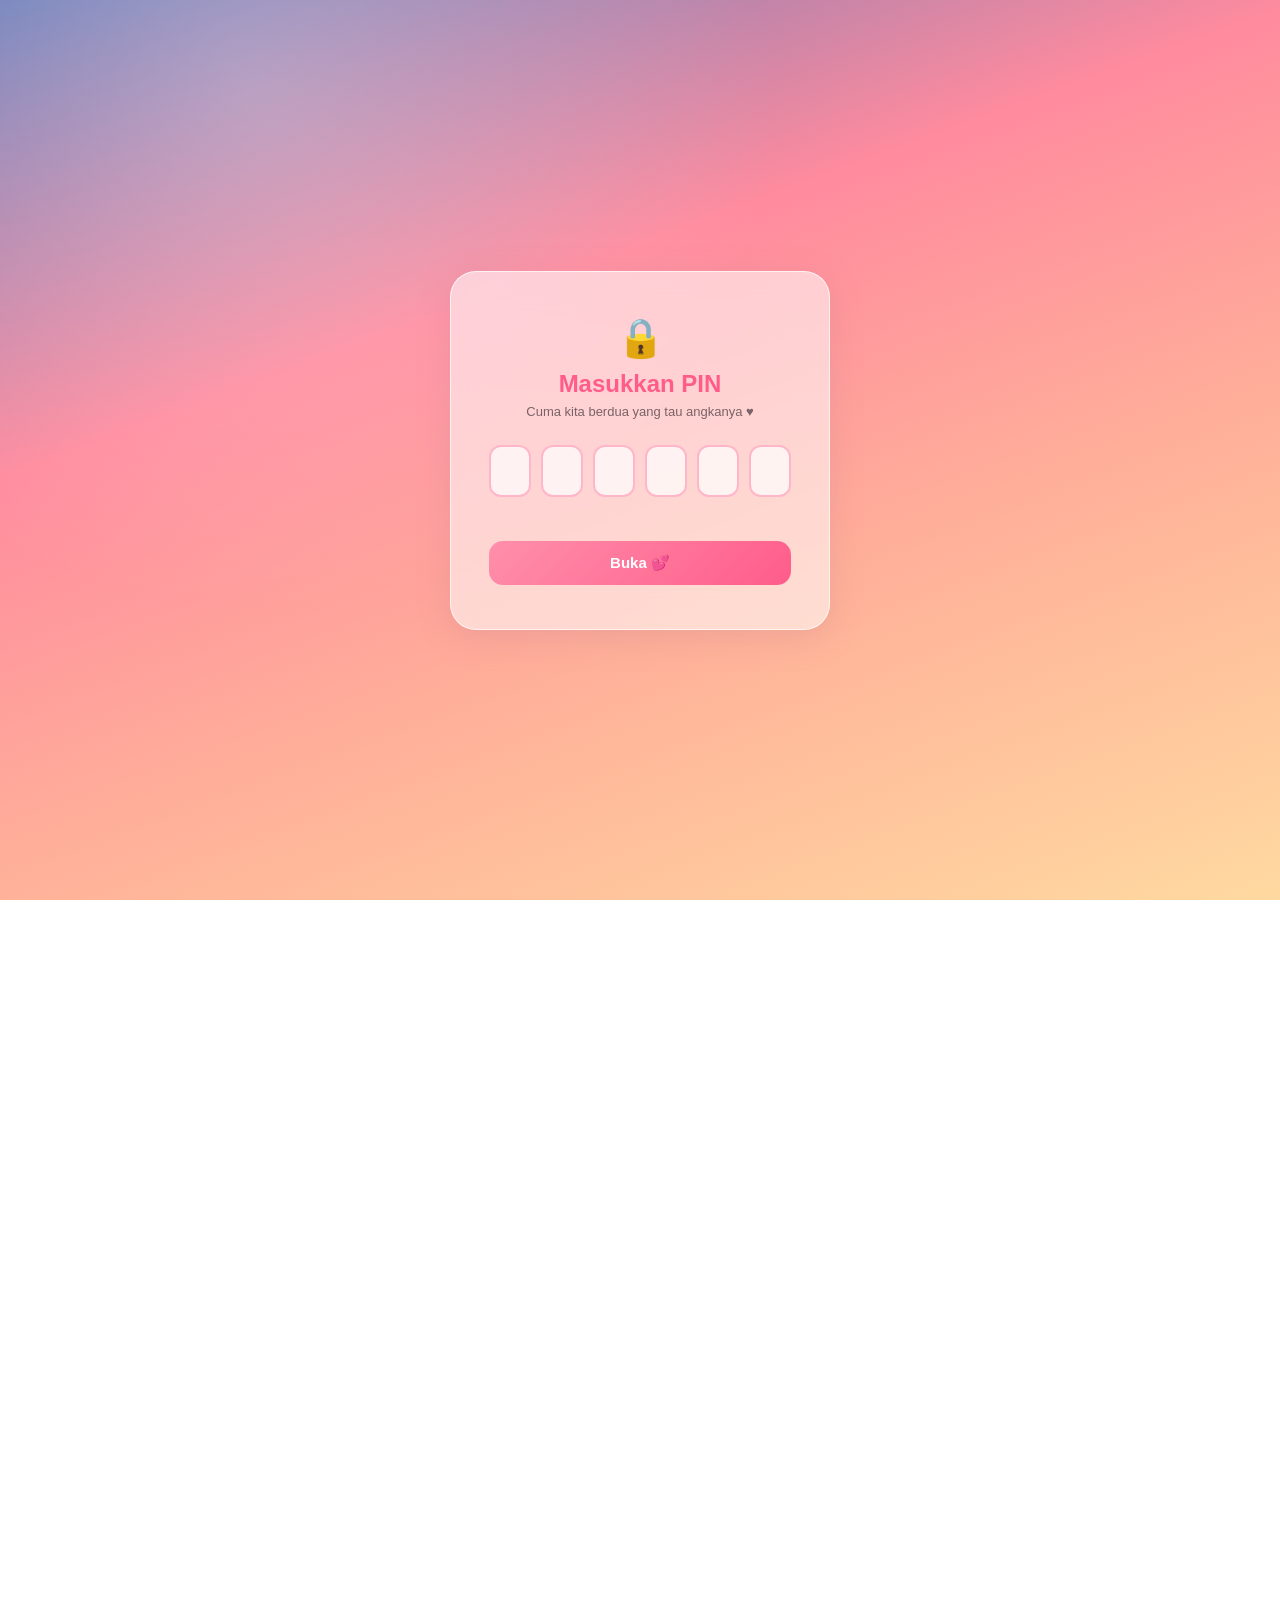
<file: index.html>
<!DOCTYPE html>
<html lang="id">
<head>
<meta charset="UTF-8">
<meta name="viewport" content="width=device-width, initial-scale=1.0">
<title>Selamat Pagi, Sayang ♥</title>
<link rel="stylesheet" href="css/style.css">
</head>
<body>

  <!-- SVG clipPath hati: pakai objectBoundingBox supaya bentuk hati
       otomatis menyesuaikan ukuran kotak foto di layar berapa pun
       (ini yang memperbaiki foto yang kepotong/gepeng di HP) -->
  <svg width="0" height="0" style="position:absolute">
    <defs>
      <clipPath id="heartClip" clipPathUnits="objectBoundingBox">
        <path d="M0.5,1 C0.0625,0.6667 0,0.3333 0.1667,0.1429
                 C0.2917,0 0.4583,0.0476 0.5,0.2381
                 C0.5417,0.0476 0.7083,0 0.8333,0.1429
                 C1,0.3333 0.9375,0.6667 0.5,1 Z" />
      </clipPath>
    </defs>
  </svg>

  <!-- Kelopak & hati yang beterbangan (dibuat otomatis lewat JS, selalu tampil di semua layar) -->
  <div class="floating-layer" id="floatingLayer"></div>

  <!-- ===================== FRAGMENT 1: LAYAR PIN ===================== -->
  <div class="fragment-screen" id="pinScreen">
    <div class="lock-card">
      <div class="lock-icon">🔒</div>
      <h2>Masukkan PIN</h2>
      <p class="lock-hint">Cuma kita berdua yang tau angkanya ♥</p>

      <div class="pin-boxes" id="pinBoxes">
        <input type="tel" maxlength="1" class="pin-box" data-index="0">
        <input type="tel" maxlength="1" class="pin-box" data-index="1">
        <input type="tel" maxlength="1" class="pin-box" data-index="2">
        <input type="tel" maxlength="1" class="pin-box" data-index="3">
        <input type="tel" maxlength="1" class="pin-box" data-index="4">
        <input type="tel" maxlength="1" class="pin-box" data-index="5">
      </div>

      <p class="pin-error" id="pinError">PIN salah, coba lagi ya~</p>
      <button class="pin-submit" id="pinSubmit">Buka 💕</button>
    </div>
  </div>

  <!-- ===================== FRAGMENT 2: LAYAR KOTAK HADIAH ===================== -->
  <div class="fragment-screen hidden" id="giftScreen">
    <div class="gift-card">
      <h2>Ada kejutan untukmu!</h2>
      <p class="gift-hint">Klik kotaknya ya ♥</p>

      <div class="gift-box" id="giftBox">
        <div class="gift-lid"></div>
        <div class="gift-body">🎁</div>
        <div class="gift-sparkle s1">✦</div>
        <div class="gift-sparkle s2">✧</div>
        <div class="gift-sparkle s3">✦</div>
      </div>

      <p class="gift-caption" id="giftCaption">klik di sini</p>
    </div>
  </div>

  <!-- ===================== FRAGMENT 3: WEBSITE UTAMA ===================== -->
  <div class="fragment-screen hidden" id="mainSite">

  <!-- NAVBAR -->
  <header class="navbar">
    <div class="nav-home">🏠</div>
    <nav class="nav-links">
      <a href="#beranda" class="active">Beranda</a>
      <a href="#pesan">Pesan</a>
      <a href="#buket">Buket</a>
      <a href="#galeri">Galeri</a>
      <a href="#kenangan">Kenangan</a>
      <a href="#tentang">Tentang Kita</a>
    </nav>
    <div class="nav-heart">♥</div>
  </header>

  <!-- WIDGET WAKTU -->
  <div class="weather-widget">
    <div class="weather-icon">☀️</div>
    <div class="weather-text">
      <div class="time" id="clock">07:30 AM</div>
      <div class="date" id="dateDisplay">Selasa, 21 Juli 2025</div>
    </div>
  </div>

  <!-- KONTEN UTAMA -->
  <main class="hero" id="beranda">

    <!-- Kartu pesan pagi -->
    <section class="message-card">
      <h1 class="greeting">Selamat Pagi,</h1>
      <h1 class="greeting highlight">Sayang <span class="heart-outline">♡</span></h1>

      <p class="typing-line"><span id="typingText"></span><span class="cursor">|</span></p>

      <p class="body-text">
        Jangan lupa sarapan, jaga kesehatan,
        dan tetap semangat menjalani aktivitas hari ini.
        Aku selalu mendoakan yang terbaik untukmu.
      </p>

      <p class="love-text">I love you today, tomorrow, and forever. ❤️</p>
    </section>

    <!-- Foto berbentuk hati + kotak terima kasih -->
    <section class="photo-section" id="galeri">
      <div class="heart-frame">
        <img src="assets/images/couple.jpg" alt="Foto Kita" id="mainPhoto"
             onerror="this.onerror=null;this.src='assets/images/placeholder.svg';">
      </div>

      <div class="thanks-box" id="tentang">
        <h3>Terima kasih ~♥</h3>
        <p>sudah menjadi bagian terindah dalam hidupku. Aku bersyukur memiliki kamu. 🥰</p>
        <div class="envelope" id="envelopeBtn" title="Klik amplopnya!">
          <div class="envelope-body">
            <div class="envelope-flap"></div>
            <div class="envelope-letter">♥</div>
          </div>
        </div>
      </div>
    </section>
  </main>

  <!-- ===================== BUKET BUNGA DIGITAL ===================== -->
  <!-- GANTI DI SINI: teks di data-message tiap bunga bisa kamu ubah bebas -->
  <section class="bouquet-section" id="buket">
    <h2 class="bouquet-title">Buket Bunga Untukmu 💐</h2>
    <p class="bouquet-hint">Klik setiap bunga, setiap tangkai punya pesan sendiri ♥</p>

    <div class="bouquet-card">
      <div class="bouquet-flowers" id="bouquetFlowers">
        <span class="flower" data-message="Kamu adalah alasan aku selalu tersenyum setiap hari.">🌷</span>
        <span class="flower" data-message="Terima kasih sudah selalu sabar menghadapiku.">🌹</span>
        <span class="flower" data-message="Aku bersyukur punya kamu di hidupku.">🌻</span>
        <span class="flower" data-message="Semoga kita selalu bersama, sampai kapanpun.">🌼</span>
        <span class="flower" data-message="Kamu itu spesial, jangan pernah lupa itu ya.">🌺</span>
        <span class="flower" data-message="Aku sayang kamu, hari ini dan seterusnya.">💐</span>
        <span class="flower" data-message="Terima kasih sudah jadi tempat pulang ternyaman.">🥀</span>
        <span class="flower" data-message="Setiap detik bareng kamu itu berharga buatku.">🌸</span>
      </div>
      <div class="bouquet-ribbon">🎀 <span>Dirangkai khusus untukmu</span> 🎀</div>
    </div>
  </section>

  <!-- FOOTER / BOTTOM BAR -->
  <footer class="bottom-bar" id="kenangan">

    <!-- Music Player -->
    <div class="music-player">
      <div class="vinyl" id="vinyl">
        <div class="vinyl-hole"></div>
      </div>
      <div class="music-info">
        <div class="music-title" id="musicTitle">You Are The Reason</div>
        <div class="music-artist" id="musicArtist">Calum Scott</div>
        <div class="progress-wrap">
          <input type="range" id="progressBar" value="0" min="0" max="100" step="0.1">
        </div>
        <div class="music-controls">
          <span id="currentTime">00:00</span>
          <div class="control-buttons">
            <button id="prevBtn">⏮</button>
            <button id="playBtn">▶</button>
            <button id="nextBtn">⏭</button>
          </div>
          <span id="durationTime">00:00</span>
        </div>
      </div>
      <div class="music-heart">♥</div>
    </div>

    <!-- Pesan "Pesan" section anchor -->
    <div id="pesan" style="display:none"></div>

    <!-- Timer bersama -->
    <div class="timer-box">
      <p class="timer-label">Sudah bersama selama</p>
      <div class="timer-values">
        <div class="timer-unit"><span id="days">000</span><small>Hari</small></div>
        <div class="timer-unit"><span id="hours">00</span><small>Jam</small></div>
        <div class="timer-unit"><span id="minutes">00</span><small>Menit</small></div>
        <div class="timer-unit"><span id="seconds">00</span><small>Detik</small></div>
      </div>
    </div>

    <!-- Tombol Pesan Rahasia -->
    <button class="secret-btn" id="secretBtn">
      <span class="secret-icon">♥</span>
      <span class="secret-text">
        <strong>Buka Pesan Rahasia</strong>
        <small>klik di sini</small>
      </span>
      <span class="secret-arrow">→</span>
    </button>
  </footer>

  <p class="footer-quote">✦ Terima kasih telah hadir dan menjadi alasan aku tersenyum setiap hari ♡ ✦</p>

  <!-- MODAL PESAN RAHASIA -->
  <div class="modal-overlay" id="secretModal">
    <div class="modal-box">
      <button class="modal-close" id="closeModal">&times;</button>
      <h2>Pesan Rahasia 💌</h2>
      <p id="secretMessage">
        Tulis pesan rahasiamu di sini... Ganti teks ini di file js/script.js
        pada bagian SECRET_MESSAGE ya!
      </p>
    </div>
  </div>

  <!-- Audio Player (ganti sumbernya di assets/music) -->
  <audio id="audioPlayer" src="assets/music/song.mp3" preload="metadata" loop></audio>

  </div> <!-- /#mainSite (Fragment 3) -->

  <script src="js/script.js"></script>
</body>
</html>
</file>
<file: css/style.css>
/* ============================================
   SELAMAT PAGI SAYANG - Romantic Website
   ============================================ */

:root{
  --pink-1:#ffe3ec;
  --pink-2:#ffb6c9;
  --pink-3:#ff8fab;
  --pink-4:#ff5c8a;
  --sunset-1:#ffd9a0;
  --sunset-2:#ffb199;
  --sunset-3:#ff8b9e;
  --sunset-4:#6b7bb8;
  --glass-bg:rgba(255,255,255,0.55);
  --glass-border:rgba(255,255,255,0.7);
  --text-dark:#4a3b3f;
  --text-soft:#7a6367;
  --shadow-soft:0 8px 32px rgba(190,120,140,0.25);
  --radius:26px;
}

*{margin:0;padding:0;box-sizing:border-box;}

html,body{
  height:100%;
  font-family:'Segoe UI', 'Poppins', sans-serif;
  color:var(--text-dark);
  overflow-x:hidden;
}

body{
  min-height:100vh;
  min-height:100dvh;
  background:
    radial-gradient(circle at 20% 10%, rgba(255,255,255,0.25), transparent 40%),
    linear-gradient(160deg, var(--sunset-4) 0%, var(--sunset-3) 35%, var(--sunset-2) 65%, var(--sunset-1) 100%);
  background-attachment:fixed;
  position:relative;
  padding-bottom:40px;
  width:100%;
}

/* Ganti dengan foto latar sendiri: taruh file di assets/images/background.jpg
   lalu hapus komentar baris di bawah pada class body dan tambahkan:
   background-image:url('../assets/images/background.jpg');
*/

/* ===================== FRAGMENT SCREENS (PIN / HADIAH / SITE) ===================== */
.fragment-screen{
  position:relative;
  z-index:5;
  min-height:100vh;
  min-height:100dvh;
  display:flex;
  align-items:center;
  justify-content:center;
  padding:24px;
  animation:fragmentIn .6s ease;
}
.fragment-screen.hidden{display:none;}
#mainSite.fragment-screen{
  display:block;
  min-height:auto;
  padding:0;
  animation:none;
}
@keyframes fragmentIn{
  from{opacity:0;transform:scale(.97);}
  to{opacity:1;transform:scale(1);}
}

/* ----- Layar PIN ----- */
.lock-card{
  background:var(--glass-bg);
  backdrop-filter:blur(16px);
  border:1px solid var(--glass-border);
  border-radius:var(--radius);
  padding:44px 38px;
  max-width:380px;
  width:100%;
  text-align:center;
  box-shadow:var(--shadow-soft);
}
.lock-icon{font-size:38px;margin-bottom:10px;}
.lock-card h2{color:var(--pink-4);font-size:24px;margin-bottom:6px;}
.lock-hint{color:var(--text-soft);font-size:13px;margin-bottom:26px;}

.pin-boxes{
  display:flex;
  justify-content:center;
  gap:10px;
  margin-bottom:18px;
}
.pin-box{
  width:42px;height:52px;
  text-align:center;
  font-size:22px;
  font-weight:700;
  border:2px solid var(--pink-2);
  border-radius:12px;
  outline:none;
  color:var(--pink-4);
  background:rgba(255,255,255,0.7);
  transition:border-color .2s, transform .2s;
}
.pin-box:focus{border-color:var(--pink-4);transform:translateY(-2px);}
.pin-boxes.shake{animation:shake .4s;}
@keyframes shake{
  0%,100%{transform:translateX(0);}
  25%{transform:translateX(-8px);}
  75%{transform:translateX(8px);}
}

.pin-error{
  color:#e0455f;
  font-size:13px;
  height:16px;
  margin-bottom:10px;
  opacity:0;
  transition:opacity .2s;
}
.pin-error.show{opacity:1;}

.pin-submit{
  width:100%;
  padding:13px;
  border:none;
  border-radius:14px;
  background:linear-gradient(135deg,var(--pink-3),var(--pink-4));
  color:#fff;
  font-size:15px;
  font-weight:600;
  cursor:pointer;
  transition:transform .2s;
}
.pin-submit:hover{transform:translateY(-2px);}

/* ----- Layar Kotak Hadiah ----- */
.gift-card{
  text-align:center;
  color:#fff;
}
.gift-card h2{
  font-size:26px;
  margin-bottom:6px;
  text-shadow:0 2px 10px rgba(0,0,0,0.25);
}
.gift-hint{
  font-size:14px;
  opacity:.9;
  margin-bottom:34px;
}
.gift-box{
  position:relative;
  width:150px;
  height:150px;
  margin:0 auto;
  cursor:pointer;
  animation:giftFloat 2.4s ease-in-out infinite;
}
@keyframes giftFloat{
  0%,100%{transform:translateY(0);}
  50%{transform:translateY(-10px);}
}
.gift-body{
  width:150px;height:150px;
  display:flex;align-items:center;justify-content:center;
  font-size:90px;
  filter:drop-shadow(0 10px 20px rgba(0,0,0,0.25));
  transition:transform .3s;
}
.gift-box:hover .gift-body{transform:scale(1.06);}
.gift-box.opened .gift-body{
  animation:giftPop .5s ease forwards;
}
@keyframes giftPop{
  0%{transform:scale(1);}
  40%{transform:scale(1.3) rotate(-8deg);}
  100%{transform:scale(0) rotate(10deg);opacity:0;}
}
.gift-sparkle{
  position:absolute;
  color:#fff8c9;
  font-size:20px;
  opacity:0;
}
.gift-box.opened .gift-sparkle{
  animation:sparkleOut .7s ease forwards;
}
.s1{top:10%;left:0;}
.s2{top:0;right:10%;}
.s3{bottom:5%;left:40%;}
@keyframes sparkleOut{
  0%{opacity:0;transform:scale(0) translateY(0);}
  40%{opacity:1;}
  100%{opacity:0;transform:scale(1.6) translateY(-40px);}
}
.gift-caption{
  margin-top:24px;
  font-size:13px;
  opacity:.85;
  animation:pulseText 1.6s ease-in-out infinite;
}
@keyframes pulseText{
  0%,100%{opacity:.6;}
  50%{opacity:1;}
}

/* ===================== FLOATING HEARTS & PETALS ===================== */
.floating-layer{
  position:fixed;
  inset:0;
  pointer-events:none;
  overflow:hidden;
  z-index:1;
}
.floating-item{
  position:absolute;
  top:-40px;
  opacity:0.85;
  animation-name:fall;
  animation-timing-function:linear;
  animation-iteration-count:infinite;
  will-change:transform;
}
@keyframes fall{
  0%{transform:translateY(0) translateX(0) rotate(0deg);}
  50%{transform:translateY(55vh) translateX(30px) rotate(180deg);}
  100%{transform:translateY(110vh) translateX(-20px) rotate(360deg);}
}

/* ===================== NAVBAR ===================== */
.navbar{
  position:relative;
  z-index:10;
  max-width:900px;
  margin:24px auto 0;
  display:flex;
  align-items:center;
  gap:18px;
  background:var(--glass-bg);
  backdrop-filter:blur(14px);
  border:1px solid var(--glass-border);
  border-radius:50px;
  padding:12px 20px;
  box-shadow:var(--shadow-soft);
  flex-wrap:nowrap;
}
.nav-home{
  width:42px;height:42px;
  background:linear-gradient(135deg,var(--pink-4),var(--pink-3));
  color:#fff;
  border-radius:50%;
  display:flex;align-items:center;justify-content:center;
  font-size:18px;
  cursor:pointer;
  flex-shrink:0;
}
.nav-links{
  flex:1;
  display:flex;
  justify-content:center;
  gap:26px;
  flex-wrap:nowrap;
  overflow-x:auto;
  -webkit-overflow-scrolling:touch;
  scrollbar-width:none;
  min-width:0;
}
.nav-links::-webkit-scrollbar{display:none;}
.nav-links a{
  text-decoration:none;
  color:var(--text-dark);
  font-size:15px;
  font-weight:500;
  transition:color .2s;
  white-space:nowrap;
}
.nav-links a:hover,.nav-links a.active{color:var(--pink-4);}
.nav-heart{
  width:42px;height:42px;
  background:linear-gradient(135deg,var(--pink-3),var(--pink-4));
  color:#fff;
  border-radius:50%;
  display:flex;align-items:center;justify-content:center;
  font-size:18px;
  flex-shrink:0;
}

/* ===================== WEATHER WIDGET =====================
   Sekarang elemen biasa (bukan position:absolute) yang mengalir
   tepat di bawah navbar. Ini memperbaiki bug widget jam yang dulu
   suka overlap/miring saat navbar berubah tinggi (mis. saat menu
   wrap ke 2 baris di layar sempit). */
.weather-widget{
  position:relative;
  z-index:5;
  width:fit-content;
  margin:16px auto 0;
  display:flex;
  align-items:center;
  gap:12px;
  background:var(--glass-bg);
  backdrop-filter:blur(14px);
  border:1px solid var(--glass-border);
  border-radius:18px;
  padding:14px 20px;
  box-shadow:var(--shadow-soft);
}
.weather-icon{font-size:26px;}
.time{font-size:20px;font-weight:700;}
.date{font-size:13px;color:var(--text-soft);}

/* ===================== HERO / MAIN ===================== */
.hero{
  position:relative;
  z-index:5;
  max-width:1300px;
  margin:40px auto 40px;
  display:grid;
  grid-template-columns:1fr 1fr;
  gap:36px;
  padding:0 24px;
  align-items:start;
}

/* Message Card */
.message-card{
  background:var(--glass-bg);
  backdrop-filter:blur(16px);
  border:1px solid var(--glass-border);
  border-radius:var(--radius);
  padding:44px 40px;
  box-shadow:var(--shadow-soft);
  animation:floatCard 6s ease-in-out infinite;
}
@keyframes floatCard{
  0%,100%{transform:translateY(0);}
  50%{transform:translateY(-8px);}
}
.greeting{
  font-family:'Brush Script MT', cursive;
  font-size:48px;
  color:var(--pink-3);
  line-height:1.1;
}
.greeting.highlight{
  color:var(--pink-4);
  font-size:56px;
}
.heart-outline{font-size:42px;-webkit-text-stroke:2px var(--pink-4);color:transparent;}

.typing-line{
  margin-top:18px;
  font-family:'Courier New', monospace;
  font-size:18px;
  color:var(--pink-4);
  min-height:26px;
}
.cursor{animation:blink 1s step-start infinite;color:var(--pink-4);}
@keyframes blink{50%{opacity:0;}}

.body-text{
  margin-top:20px;
  font-size:16px;
  line-height:1.7;
  color:var(--text-dark);
}
.love-text{
  margin-top:18px;
  font-family:'Courier New', monospace;
  font-size:16px;
  color:#e0455f;
  font-weight:600;
}

/* Photo Section */
.photo-section{position:relative;}

/* ----- Foto berbentuk hati -----
   PENTING: bentuk hati sekarang pakai clip-path:url(#heartClip)
   yang didefinisikan sebagai SVG <clipPath clipPathUnits="objectBoundingBox">
   di index.html. Ini membuat bentuk hati otomatis menyesuaikan
   ukuran kotak foto di layar berapa pun (dulu pakai path() dengan
   koordinat piksel tetap, sehingga di HP yang kotaknya kecil,
   bentuk hati jadi gepeng dan foto kelihatan terpotong). */
.heart-frame{
  position:relative;
  width:100%;
  aspect-ratio:1/0.95;
  clip-path:url(#heartClip);
  -webkit-clip-path:url(#heartClip);
  overflow:hidden;
  margin:0 auto;
  max-width:520px;
  box-shadow:0 0 0 4px rgba(255,255,255,0.6), var(--shadow-soft);
  animation:heartbeat 3.5s ease-in-out infinite;
}
@keyframes heartbeat{
  0%,100%{transform:scale(1);}
  10%{transform:scale(1.03);}
  20%{transform:scale(1);}
}
.heart-frame img{
  width:100%;height:100%;object-fit:cover;display:block;
}

/* ----- Kotak Terima Kasih (SEKARANG DI TENGAH) ----- */
.thanks-box{
  position:relative;
  margin:-20px auto 0;
  max-width:480px;
  background:rgba(60,45,50,0.55);
  backdrop-filter:blur(10px);
  color:#fff;
  border-radius:20px;
  padding:26px 26px 76px;
  box-shadow:var(--shadow-soft);
  text-align:center;
}
.thanks-box h3{
  font-family:'Brush Script MT', cursive;
  color:var(--pink-2);
  font-size:26px;
  margin-bottom:8px;
}
.thanks-box p{
  font-size:14px;
  line-height:1.6;
  opacity:.95;
}

.envelope{
  position:absolute;
  left:50%;
  bottom:16px;
  transform:translateX(-50%);
  cursor:pointer;
  transition:transform .25s;
}
.envelope:hover{transform:translateX(-50%) translateY(-4px) scale(1.05);}
.envelope-body{
  width:52px;height:38px;
  background:var(--pink-2);
  border-radius:4px;
  position:relative;
  display:flex;align-items:center;justify-content:center;
  overflow:hidden;
}
.envelope-flap{
  position:absolute;top:0;left:0;right:0;
  height:0;width:0;
  border-left:26px solid transparent;
  border-right:26px solid transparent;
  border-top:20px solid var(--pink-4);
}
.envelope-letter{color:#fff;font-size:16px;z-index:1;margin-top:6px;}

/* ===================== BUKET BUNGA DIGITAL (UPGRADED) ===================== */
.bouquet-section{
  position:relative;
  z-index:5;
  max-width:1000px;
  margin:20px auto 60px;
  padding:46px 24px 40px;
  text-align:center;
}
.bouquet-title{
  font-family:'Brush Script MT', cursive;
  font-size:38px;
  color:#fff;
  text-shadow:0 2px 10px rgba(0,0,0,0.25);
  margin-bottom:6px;
}
.bouquet-hint{
  color:rgba(255,255,255,0.9);
  font-size:14px;
  margin-bottom:38px;
}

.bouquet-card{
  position:relative;
  max-width:760px;
  margin:0 auto;
  background:var(--glass-bg);
  backdrop-filter:blur(16px);
  border:1px solid var(--glass-border);
  border-radius:var(--radius);
  padding:50px 30px 40px;
  box-shadow:var(--shadow-soft);
  overflow:hidden;
}
.bouquet-card::before{
  content:"";
  position:absolute;
  inset:-30%;
  background:radial-gradient(circle at 50% 20%, rgba(255,255,255,0.45), transparent 60%);
  pointer-events:none;
}

.bouquet-flowers{
  position:relative;
  display:flex;
  flex-wrap:wrap;
  justify-content:center;
  align-items:flex-end;
  gap:34px 38px;
  max-width:680px;
  margin:0 auto;
}
.flower{
  position:relative;
  font-size:60px;
  line-height:1;
  cursor:pointer;
  user-select:none;
  display:inline-block;
  filter:drop-shadow(0 10px 16px rgba(0,0,0,0.22));
  animation:flowerSway 3.6s ease-in-out infinite;
  transition:transform .25s, filter .25s;
  --flower-glow:255,182,201;
}
.flower::before{
  content:"";
  position:absolute;
  inset:-16px;
  border-radius:50%;
  background:radial-gradient(circle, rgba(var(--flower-glow),.55) 0%, transparent 72%);
  z-index:-1;
  animation:glowPulse 2.6s ease-in-out infinite;
}
.flower:hover{
  transform:scale(1.22) rotate(-5deg);
  filter:drop-shadow(0 14px 22px rgba(0,0,0,0.3));
}
.flower:nth-child(2n){animation-delay:.5s;}
.flower:nth-child(3n){animation-delay:1s;}
.flower:nth-child(4n){animation-delay:1.5s;}

.flower:nth-child(1){--flower-glow:255,140,180;}
.flower:nth-child(2){--flower-glow:255,90,110;}
.flower:nth-child(3){--flower-glow:255,210,90;}
.flower:nth-child(4){--flower-glow:255,225,140;}
.flower:nth-child(5){--flower-glow:255,105,170;}
.flower:nth-child(6){--flower-glow:255,175,140;}
.flower:nth-child(7){--flower-glow:200,90,100;}
.flower:nth-child(8){--flower-glow:255,180,200;}

.flower.picked{
  opacity:.75;
  filter:drop-shadow(0 10px 16px rgba(0,0,0,0.22)) saturate(1.3);
}
.flower.picked::after{
  content:"✓";
  position:absolute;
  bottom:-16px;
  left:50%;
  transform:translateX(-50%);
  font-size:12px;
  color:#fff;
  background:var(--pink-4);
  width:18px;height:18px;
  border-radius:50%;
  display:flex;align-items:center;justify-content:center;
  box-shadow:0 2px 6px rgba(0,0,0,0.25);
}

@keyframes flowerSway{
  0%,100%{transform:translateY(0) rotate(0deg);}
  50%{transform:translateY(-9px) rotate(5deg);}
}
@keyframes glowPulse{
  0%,100%{opacity:.4;transform:scale(.85);}
  50%{opacity:.85;transform:scale(1.2);}
}

.bouquet-ribbon{
  position:relative;
  margin-top:34px;
  display:flex;
  align-items:center;
  justify-content:center;
  gap:12px;
  font-family:'Brush Script MT', cursive;
  font-size:20px;
  color:var(--pink-4);
}

/* Popup pesan saat bunga diklik */
.flower-popup{
  position:fixed;
  z-index:200;
  max-width:230px;
  background:rgba(60,45,50,0.9);
  backdrop-filter:blur(10px);
  color:#fff;
  padding:14px 18px;
  border-radius:16px;
  font-size:13px;
  line-height:1.55;
  text-align:left;
  box-shadow:var(--shadow-soft);
  opacity:0;
  transform:translateY(10px) scale(.94);
  transition:opacity .25s ease, transform .25s ease;
  pointer-events:none;
}
.flower-popup::after{
  content:"";
  position:absolute;
  bottom:-7px;
  left:24px;
  width:14px;height:14px;
  background:rgba(60,45,50,0.9);
  transform:rotate(45deg);
}
.flower-popup.show{
  opacity:1;
  transform:translateY(0) scale(1);
}

/* ===================== BOTTOM BAR ===================== */
.bottom-bar{
  position:relative;
  z-index:5;
  max-width:1300px;
  margin:0 auto;
  padding:0 24px;
  display:grid;
  grid-template-columns:1.3fr 1fr 1fr;
  gap:20px;
  align-items:stretch;
}

/* Music Player */
.music-player{
  background:var(--glass-bg);
  backdrop-filter:blur(14px);
  border:1px solid var(--glass-border);
  border-radius:var(--radius);
  padding:18px 22px;
  display:flex;
  align-items:center;
  gap:18px;
  box-shadow:var(--shadow-soft);
  position:relative;
}
.vinyl{
  width:64px;height:64px;
  border-radius:50%;
  background:radial-gradient(circle at center, #333 0%, #111 60%, #000 100%);
  flex-shrink:0;
  display:flex;align-items:center;justify-content:center;
  animation:spin 4s linear infinite;
  animation-play-state:paused;
}
.vinyl.playing{animation-play-state:running;}
.vinyl-hole{
  width:20px;height:20px;border-radius:50%;
  background:var(--pink-3);
  box-shadow:0 0 0 2px #fff inset;
}
@keyframes spin{from{transform:rotate(0deg);}to{transform:rotate(360deg);}}

.music-info{flex:1;min-width:0;}
.music-title{font-weight:700;font-size:15px;white-space:nowrap;overflow:hidden;text-overflow:ellipsis;}
.music-artist{font-size:12px;color:var(--text-soft);margin-bottom:6px;white-space:nowrap;overflow:hidden;text-overflow:ellipsis;}
.progress-wrap{width:100%;}
#progressBar{
  width:100%;
  -webkit-appearance:none;
  height:4px;
  border-radius:4px;
  background:linear-gradient(to right, var(--pink-4) 0%, var(--pink-2) 0%);
  outline:none;
}
#progressBar::-webkit-slider-thumb{
  -webkit-appearance:none;
  width:12px;height:12px;
  border-radius:50%;
  background:var(--pink-4);
  cursor:pointer;
}
.music-controls{
  display:flex;align-items:center;justify-content:space-between;
  margin-top:4px;
  font-size:11px;
  color:var(--text-soft);
}
.control-buttons{display:flex;gap:14px;align-items:center;}
.control-buttons button{
  border:none;background:none;cursor:pointer;font-size:14px;color:var(--text-dark);
}
#playBtn{
  width:34px;height:34px;
  background:var(--pink-4);
  color:#fff;
  border-radius:50%;
  font-size:14px;
}
.music-heart{position:absolute;top:16px;right:18px;color:var(--pink-3);}

/* Timer Box */
.timer-box{
  background:var(--glass-bg);
  backdrop-filter:blur(14px);
  border:1px solid var(--glass-border);
  border-radius:var(--radius);
  padding:18px 22px;
  text-align:center;
  box-shadow:var(--shadow-soft);
  display:flex;flex-direction:column;justify-content:center;
}
.timer-label{font-size:13px;color:var(--text-soft);margin-bottom:8px;}
.timer-values{display:flex;justify-content:space-around;}
.timer-unit{display:flex;flex-direction:column;align-items:center;}
.timer-unit span{font-size:22px;font-weight:700;color:var(--pink-4);}
.timer-unit small{font-size:11px;color:var(--text-soft);}

/* Secret Button */
.secret-btn{
  background:linear-gradient(135deg,var(--pink-3),var(--pink-4));
  border:none;
  border-radius:var(--radius);
  color:#fff;
  display:flex;align-items:center;gap:14px;
  padding:18px 22px;
  cursor:pointer;
  box-shadow:var(--shadow-soft);
  transition:transform .2s;
  width:100%;
}
.secret-btn:hover{transform:translateY(-3px);}
.secret-icon{font-size:26px;}
.secret-text{display:flex;flex-direction:column;text-align:left;flex:1;min-width:0;}
.secret-text strong{font-size:15px;}
.secret-text small{font-size:12px;opacity:.85;}
.secret-arrow{font-size:18px;}

/* Footer quote */
.footer-quote{
  text-align:center;
  color:rgba(255,255,255,0.85);
  font-family:'Brush Script MT', cursive;
  font-size:16px;
  margin-top:26px;
  padding:0 20px;
  position:relative;
  z-index:5;
}

/* ===================== MODAL ===================== */
.modal-overlay{
  position:fixed;inset:0;
  background:rgba(60,30,40,0.55);
  backdrop-filter:blur(6px);
  display:none;
  align-items:center;justify-content:center;
  z-index:100;
  opacity:0;
  transition:opacity .3s;
  padding:20px;
}
.modal-overlay.show{display:flex;opacity:1;}
.modal-box{
  background:#fff;
  border-radius:24px;
  padding:40px 34px;
  max-width:420px;
  width:90%;
  max-height:85vh;
  overflow-y:auto;
  text-align:center;
  position:relative;
  box-shadow:0 20px 60px rgba(0,0,0,0.3);
  transform:scale(.85);
  transition:transform .3s;
}
.modal-overlay.show .modal-box{transform:scale(1);}
.modal-box h2{color:var(--pink-4);margin-bottom:16px;}
.modal-box p{color:var(--text-dark);line-height:1.7;font-size:15px;white-space:pre-line;}
.modal-close{
  position:absolute;top:14px;right:18px;
  border:none;background:none;
  font-size:24px;cursor:pointer;color:var(--text-soft);
}

/* ===================== RESPONSIVE - TABLET (<=900px) ===================== */
@media (max-width:900px){
  .navbar{
    max-width:94%;
    gap:10px;
    padding:10px 14px;
  }
  .hero{
    grid-template-columns:1fr;
    margin:30px auto 30px;
    gap:28px;
  }
  .bottom-bar{grid-template-columns:1fr;}
  .nav-links{gap:14px;font-size:13px;}
  .flower{font-size:48px;}
  .flower-popup{max-width:190px;}
  .bouquet-flowers{gap:26px 24px;}
}

/* ===================== RESPONSIVE - PHONE (<=600px) ===================== */
@media (max-width:600px){
  body{padding-bottom:24px;}

  /* Navbar: keep icons small, let links scroll horizontally if needed */
  .navbar{
    margin:14px auto 0;
    max-width:calc(100% - 20px);
    gap:8px;
    padding:9px 12px;
    border-radius:30px;
  }
  .nav-home,.nav-heart{
    width:34px;height:34px;
    font-size:15px;
  }
  .nav-links{
    gap:12px;
    font-size:12.5px;
    justify-content:flex-start;
    mask-image:linear-gradient(to right, transparent 0, #000 12px, #000 calc(100% - 12px), transparent 100%);
  }

  /* Weather widget: smaller, sits right under navbar, no overlap */
  .weather-widget{
    margin:12px auto 0;
    padding:10px 16px;
    gap:8px;
    border-radius:14px;
  }
  .weather-icon{font-size:20px;}
  .time{font-size:16px;}
  .date{font-size:11px;}

  /* Hero */
  .hero{
    margin:22px auto 24px;
    padding:0 16px;
    gap:22px;
  }

  .message-card{
    padding:30px 22px;
    border-radius:20px;
  }
  .greeting{font-size:34px;}
  .greeting.highlight{font-size:38px;}
  .heart-outline{font-size:30px;}
  .typing-line{font-size:15px;}
  .body-text{font-size:14.5px;line-height:1.65;}
  .love-text{font-size:14.5px;}

  /* Heart-frame: sedikit lebih kecil dan margin bawah cukup
     supaya thanks-box (yang punya margin negatif) tidak menutupi
     foto secara berlebihan di layar sempit */
  .heart-frame{max-width:300px;}

  .thanks-box{
    margin-top:12px;
    padding:22px 18px 66px;
    max-width:100%;
  }
  .thanks-box h3{font-size:22px;}
  .thanks-box p{font-size:13.5px;}

  /* Bouquet */
  .bouquet-section{padding:32px 16px 28px;margin:12px auto 40px;}
  .bouquet-title{font-size:28px;}
  .bouquet-hint{font-size:13px;margin-bottom:26px;}
  .bouquet-card{padding:34px 18px 28px;}
  .bouquet-flowers{gap:22px 20px;}
  .flower{font-size:42px;}
  .flower.picked::after{
    width:15px;height:15px;font-size:10px;bottom:-13px;
  }
  .bouquet-ribbon{font-size:16px;gap:8px;margin-top:24px;}
  .flower-popup{max-width:160px;font-size:12px;padding:12px 14px;}

  /* Bottom bar / footer */
  .bottom-bar{padding:0 16px;gap:14px;}
  .music-player{padding:14px 16px;gap:12px;border-radius:20px;}
  .vinyl{width:48px;height:48px;}
  .vinyl-hole{width:15px;height:15px;}
  .music-title{font-size:13.5px;}
  .music-artist{font-size:11px;}
  .music-heart{top:12px;right:14px;font-size:14px;}

  .timer-box{padding:14px 12px;border-radius:20px;}
  .timer-label{font-size:12px;margin-bottom:6px;}
  .timer-unit span{font-size:17px;}
  .timer-unit small{font-size:9.5px;}

  .secret-btn{padding:14px 16px;gap:10px;border-radius:20px;}
  .secret-icon{font-size:20px;}
  .secret-text strong{font-size:13.5px;}
  .secret-text small{font-size:11px;}
  .secret-arrow{font-size:15px;}

  .footer-quote{font-size:13.5px;margin-top:18px;}

  /* Pin screen */
  .lock-card{padding:32px 20px;border-radius:22px;}
  .lock-icon{font-size:32px;}
  .lock-card h2{font-size:20px;}
  .pin-boxes{gap:6px;}
  .pin-box{width:34px;height:44px;font-size:18px;border-radius:10px;}

  /* Gift screen */
  .gift-box,.gift-body{width:110px;height:110px;}
  .gift-body{font-size:66px;}
  .gift-card h2{font-size:21px;}

  /* Modal */
  .modal-box{padding:30px 22px;border-radius:20px;}
}

/* ===================== RESPONSIVE - SMALL PHONE (<=380px) ===================== */
@media (max-width:380px){
  .nav-links{gap:9px;font-size:11.5px;}
  .greeting{font-size:29px;}
  .greeting.highlight{font-size:32px;}
  .pin-box{width:29px;height:40px;font-size:16px;}
  .pin-boxes{gap:5px;}
  .timer-unit span{font-size:15px;}
  .flower{font-size:36px;}
  .heart-frame{max-width:260px;}
}

@media (prefers-reduced-motion: reduce){
  *{animation:none !important;transition:none !important;}
}
</file>
